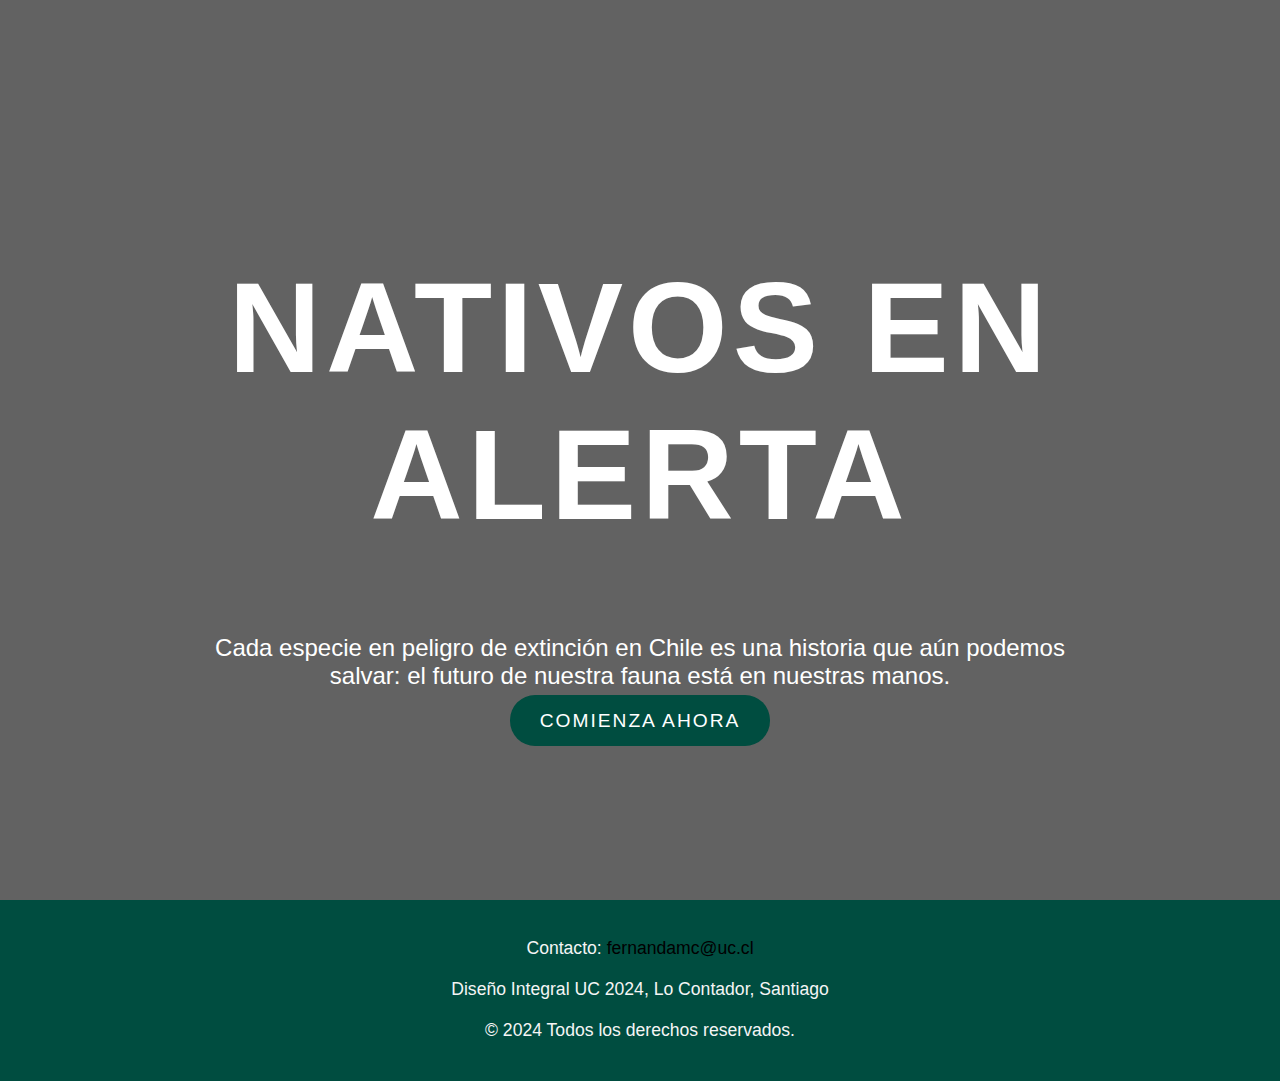
<file: index.html>
<!DOCTYPE html>
<html lang="es">
<head>
    <meta charset="UTF-8">
    <meta http-equiv="X-UA-Compatible" content="IE=edge">
    <meta name="viewport" content="width=device-width, initial-scale=1.0">
    <title>Fauna en Peligro de Extinción en Chile</title>
    
    <!-- Metadatos Generales -->
    <meta name="description" content="Página de conservación de fauna en peligro de extinción en Chile.">
    <meta name="keywords" content="fauna, conservación, Chile, naturaleza">
    <meta name="author" content="Tu Nombre o Equipo">
    <meta name="robots" content="noindex, nofollow">
    
    <!-- Imagen para Metadatos -->
    <meta property="og:image" content="https://github.com/Nandaamc/nativosenalerta.cl/raw/main/condor.jpg?raw=true" />
    <meta property="og:title" content="Fauna en Peligro de Extinción en Chile" />
    <meta property="og:description" content="Descubre la importancia de conservar las especies en peligro de extinción en Chile." />
    <meta property="og:url" content="https://tu-url-pagina.com" />
    <meta property="og:type" content="website" />
    <meta property="og:image:width" content="1200" />
    <meta property="og:image:height" content="628" />
    <meta property="og:image:alt" content="Imagen representativa de especies en peligro de extinción en Chile" />
    
    <link href="https://cdn.jsdelivr.net/npm/bootstrap@5.3.2/dist/css/bootstrap.min.css" rel="stylesheet" integrity="sha384-rbsA2VBKQ2pCz8iSnI+K7MLer4Io9Df5ms9U9MKzT2Qp+6NJ1+RXAyy3t5Q7AiY" crossorigin="anonymous">
    <link rel="stylesheet" href="style.css">
</head>
<body>
    <section id="home" class="home-section">
        <div class="container">
            <div class="home-content">
                <h1 class="main-heading">NATIVOS EN ALERTA</h1>
                <p class="subtitle">Cada especie en peligro de extinción en Chile es una historia que aún podemos salvar: el futuro de nuestra fauna está en nuestras manos.</p>
                <a href="single.html" class="btn-main">COMIENZA AHORA</a>
            </div>
        </div>
    </section>
    
    <section id="contacto" class="contacto">
        <div class="contact-info">
            <p>Contacto: <a href="mailto:fernandamc@uc.cl">fernandamc@uc.cl</a></p>
            <p>Diseño Integral UC 2024, Lo Contador, Santiago</p>
            <p>&copy; 2024 Todos los derechos reservados.</p>
        </div>
    </section>

    <script src="https://cdn.jsdelivr.net/npm/@popperjs/core@2.11.6/dist/umd/popper.min.js"></script>
    <script src="https://cdn.jsdelivr.net/npm/bootstrap@5.3.2/dist/js/bootstrap.min.js"></script>
    
</body>
</html>
</file>
<file: style.css>
<link href="https://cdn.jsdelivr.net/npm/bootstrap@5.3.2/dist/css/bootstrap.min.css" rel="stylesheet" integrity="sha384-rbsA2VBKQ2pCz8iSnI+K7MLer4Io9Df5ms9U9MKzT2Qp+6NJ1+RXAyy3t5Q7AiY" crossorigin="anonymous">

* {
    margin: 0;
    padding: 0;
    box-sizing: border-box;
}

body {
    font-family: Arial, sans-serif;
    color: #fff;
}

.home-section {
    position: relative;
    background-image: url('https://github.com/Nandaamc/nativosenalerta.cl/raw/main/sur-3.jpg');
    background-size: cover;
    background-position: center;
    height: 100vh;
    display: flex;
    justify-content: center;
    align-items: center;
    text-align: center;
}

.home-section::before {
    content: '';
    position: absolute;
    top: 0;
    left: 0;
    width: 100%;
    height: 100%;
    background-color: rgba(0, 0, 0, 0.60); 
    z-index: 1;
}

.home-content {
    max-width: 900px;
    z-index: 2;
    position: relative;
}

.main-heading {
    font-size: 8rem;
    font-weight: bold;
    color: white;
    text-transform: uppercase;
    letter-spacing: 5px;
}

.subtitle {
    font-size: 1.5rem;
    margin: 20px 0;
    color: white;
}

.btn-main {
    background-color: rgb(0, 77, 64); 
    color: white;
    font-size: 1.2rem;
    padding: 15px 30px;
    border-radius: 25px;
    text-decoration: none;
    text-transform: uppercase;
    letter-spacing: 2px;
    transition: background-color 0.3s;
}

.btn-main:hover {
    background-color: #3b8c2f;
}


.contacto {
    background-color: rgb(0, 77, 64); 
    padding: 20px 0; 
    text-align: center;
    position: relative;
    z-index: 2;
    margin-top: 0; 
}

.contacto h2 {
    font-size: 2.5rem;
    color: #fff;
}

.contacto p {
    font-size: 1.1rem;
    color: #f5f5f5;
    margin-bottom: 20px; 
}


.contact-info a {
    color: #000;  
    text-decoration: none;  
}

.contact-info a:hover {
    color: #555; 
}

body {
    font-family: Arial, sans-serif;
    margin: 0;
    padding: 0;
    background-color: #f4f4f4;
}

/* Barra superior */
.barra-superior {
    background-color: #004d3f;
    color: white;
    padding: 10px 20px;
    display: flex;
    justify-content: space-between;
    align-items: center;
}

.barra-superior h1 {
    margin: 0;
    font-size: 1.5em;
}

.barra-superior nav a {
    color: white;
    text-decoration: none;
    margin: 0 10px;
    font-size: 1em;
}

.barra-superior nav a:hover {
    text-decoration: underline;
}

/* Contenido principal */
.contenido {
    text-align: center;
    padding: 20px;
}

.contenido img {
    max-width: 100%;
    height: auto;
    margin-bottom: 20px;
}

/* Secciones */
.seccion {
    margin: 20px auto;
    max-width: 800px;
    background-color: #ffffff;
    box-shadow: 0 0 10px rgba(0, 0, 0, 0.1);
    padding: 20px;
    border-radius: 8px;
}

.seccion h2 {
    color: #004d3f;
}

/* Categorías */
.categorias {
    display: grid;
    grid-template-columns: 1fr 1fr;
    gap: 10px;
}

.categorias div {
    position: relative;
    text-align: center;
    color: white;
    font-size: 1.2em;
    font-weight: bold;
}

.categorias img {
    width: 100%;
    border-radius: 8px;
    filter: brightness(70%);
}

.categorias div span {
    position: absolute;
    top: 50%;
    left: 50%;
    transform: translate(-50%, -50%);
}
</file>
